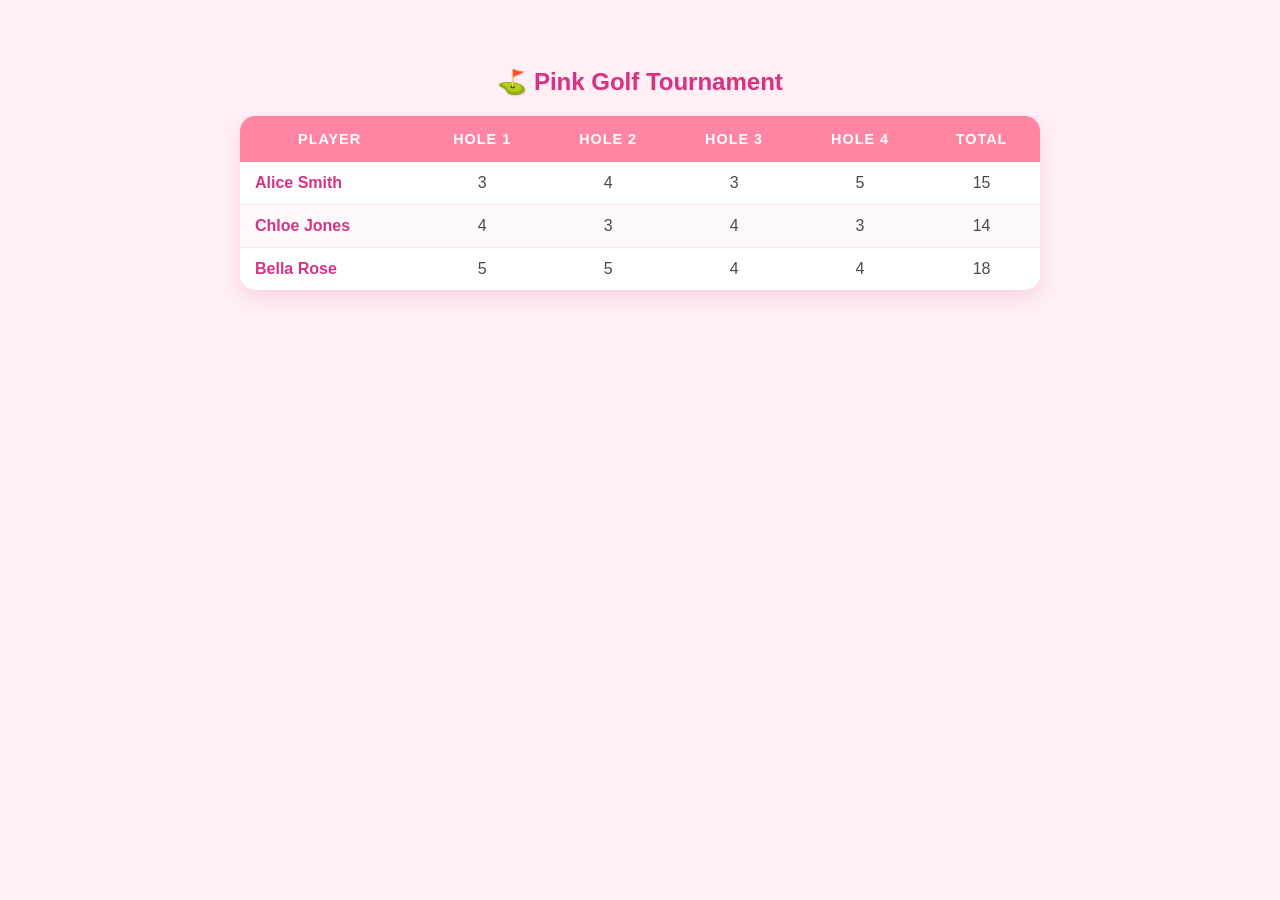
<file: index.html>
<!DOCTYPE html>
<html lang="en">
<head>
    <meta charset="UTF-8">
    <title>Golf Scorecard</title>
    <link rel="stylesheet" href="style.css">
</head>
<body>
    <h2>⛳ Pink Golf Tournament</h2>
    <table>
        <thead>
            <tr>
                <th>Player</th>
                <th>Hole 1</th>
                <th>Hole 2</th>
                <th>Hole 3</th>
                <th>Hole 4</th>
                <th>Total</th>
            </tr>
        </thead>
        <tbody>
            <tr>
                <td>Alice Smith</td>
                <td>3</td>
                <td>4</td>
                <td>3</td>
                <td>5</td>
                <td>15</td>
            </tr>
            <tr>
                <td>Chloe Jones</td>
                <td>4</td>
                <td>3</td>
                <td>4</td>
                <td>3</td>
                <td>14</td>
            </tr>
            <tr>
                <td>Bella Rose</td>
                <td>5</td>
                <td>5</td>
                <td>4</td>
                <td>4</td>
                <td>18</td>
            </tr>
        </tbody>
    </table>
</body>
</html>
</file>
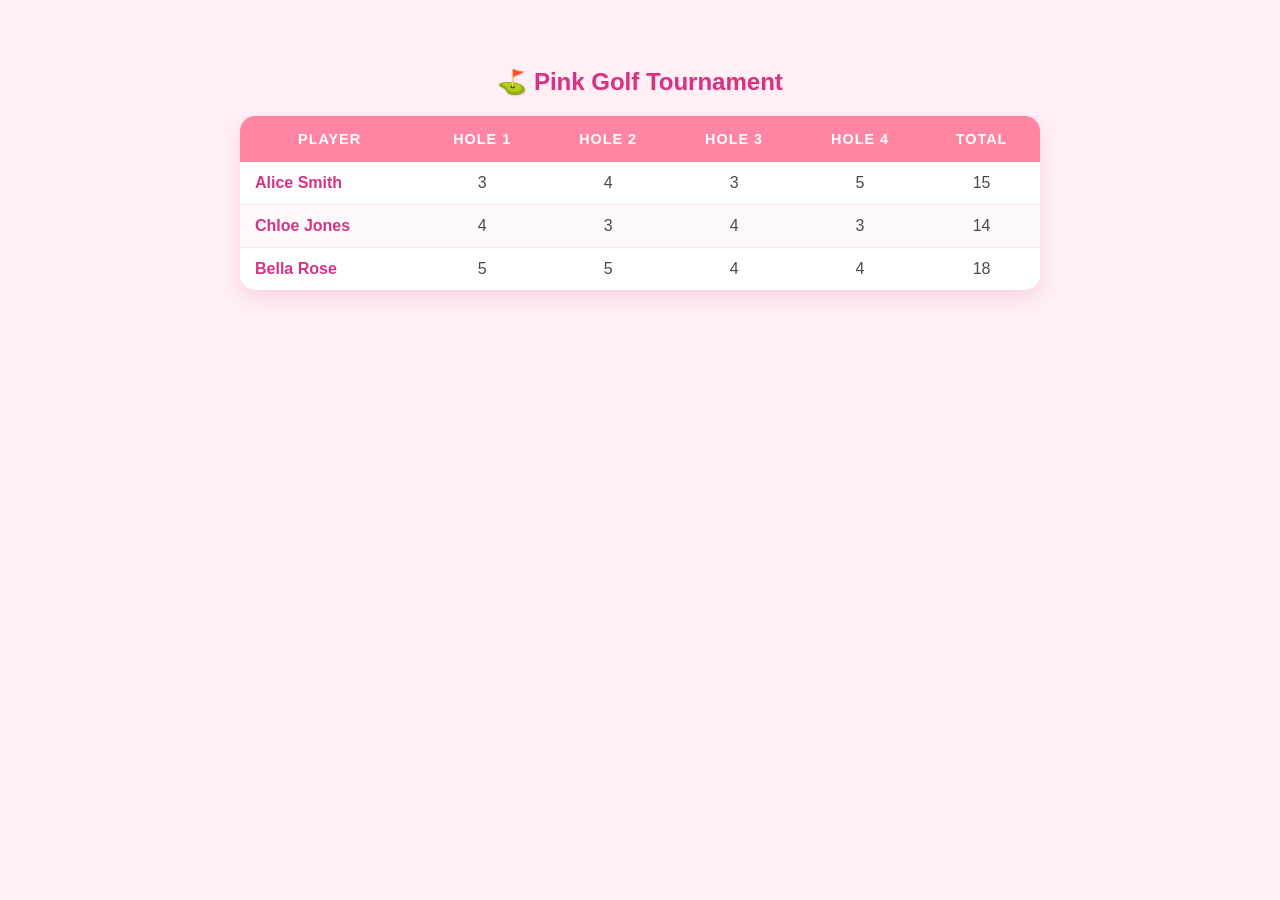
<file: 101index.html>
<!DOCTYPE html>
<html lang="en">
<head>
    <meta charset="UTF-8">
    <title>Golf Scorecard</title>
    <link rel="stylesheet" href="style.css">
</head>
<body>
    <h2>⛳ Pink Golf Tournament</h2>
    <table>
        <thead>
            <tr>
                <th>Player</th>
                <th>Hole 1</th>
                <th>Hole 2</th>
                <th>Hole 3</th>
                <th>Hole 4</th>
                <th>Total</th>
            </tr>
        </thead>
        <tbody>
            <tr>
                <td>Alice Smith</td>
                <td>3</td>
                <td>4</td>
                <td>3</td>
                <td>5</td>
                <td>15</td>
            </tr>
            <tr>
                <td>Chloe Jones</td>
                <td>4</td>
                <td>3</td>
                <td>4</td>
                <td>3</td>
                <td>14</td>
            </tr>
            <tr>
                <td>Bella Rose</td>
                <td>5</td>
                <td>5</td>
                <td>4</td>
                <td>4</td>
                <td>18</td>
            </tr>
        </tbody>
    </table>
</body>
</html>
</file>
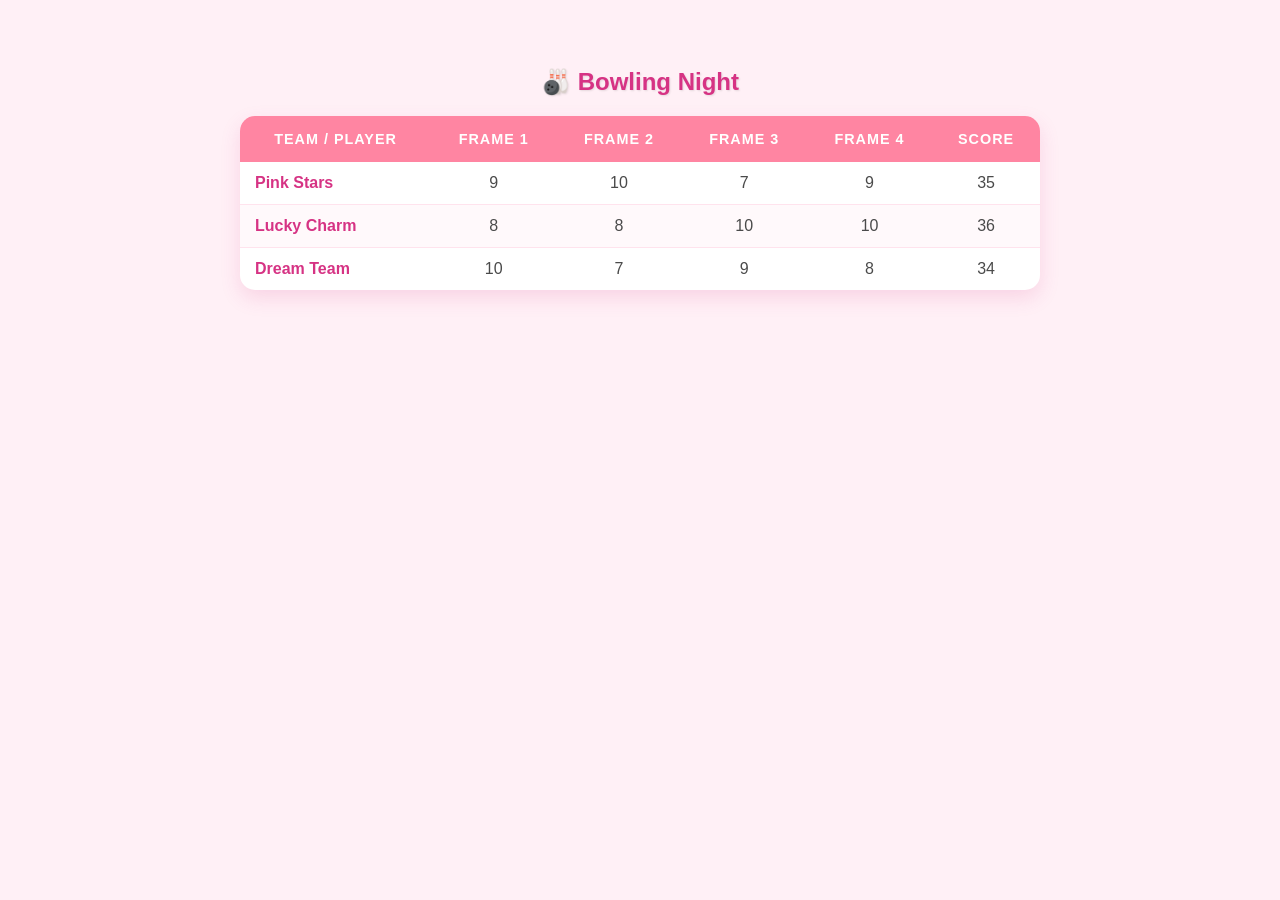
<file: 102index.html>
<!DOCTYPE html>
<html lang="en">
<head>
    <meta charset="UTF-8">
    <title>Bowling Scorecard</title>
    <link rel="stylesheet" href="style.css">
</head>
<body>
    <h2>🎳 Bowling Night</h2>
    <table>
        <thead>
            <tr>
                <th>Team / Player</th>
                <th>Frame 1</th>
                <th>Frame 2</th>
                <th>Frame 3</th>
                <th>Frame 4</th>
                <th>Score</th>
            </tr>
        </thead>
        <tbody>
            <tr>
                <td>Pink Stars</td>
                <td>9</td>
                <td>10</td>
                <td>7</td>
                <td>9</td>
                <td>35</td>
            </tr>
            <tr>
                <td>Lucky Charm</td>
                <td>8</td>
                <td>8</td>
                <td>10</td>
                <td>10</td>
                <td>36</td>
            </tr>
            <tr>
                <td>Dream Team</td>
                <td>10</td>
                <td>7</td>
                <td>9</td>
                <td>8</td>
                <td>34</td>
            </tr>
        </tbody>
    </table>
</body>
</html>
</file>
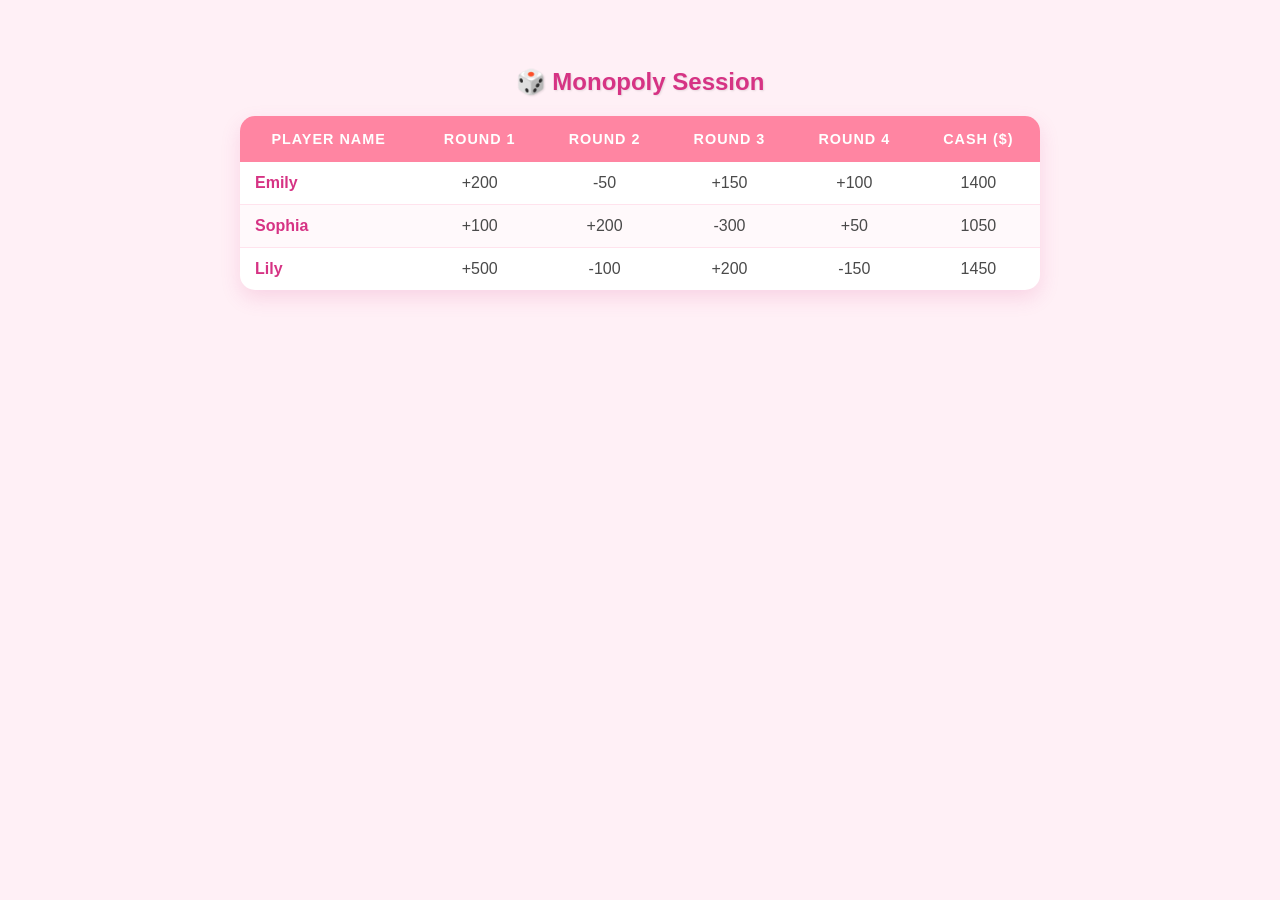
<file: 103index.html>
<!DOCTYPE html>
<html lang="en">
<head>
    <meta charset="UTF-8">
    <title>Board Game Scorecard</title>
    <link rel="stylesheet" href="style.css">
</head>
<body>
    <h2>🎲 Monopoly Session</h2>
    <table>
        <thead>
            <tr>
                <th>Player Name</th>
                <th>Round 1</th>
                <th>Round 2</th>
                <th>Round 3</th>
                <th>Round 4</th>
                <th>Cash ($)</th>
            </tr>
        </thead>
        <tbody>
            <tr>
                <td>Emily</td>
                <td>+200</td>
                <td>-50</td>
                <td>+150</td>
                <td>+100</td>
                <td>1400</td>
            </tr>
            <tr>
                <td>Sophia</td>
                <td>+100</td>
                <td>+200</td>
                <td>-300</td>
                <td>+50</td>
                <td>1050</td>
            </tr>
            <tr>
                <td>Lily</td>
                <td>+500</td>
                <td>-100</td>
                <td>+200</td>
                <td>-150</td>
                <td>1450</td>
            </tr>
        </tbody>
    </table>
</body>
</html>
</file>
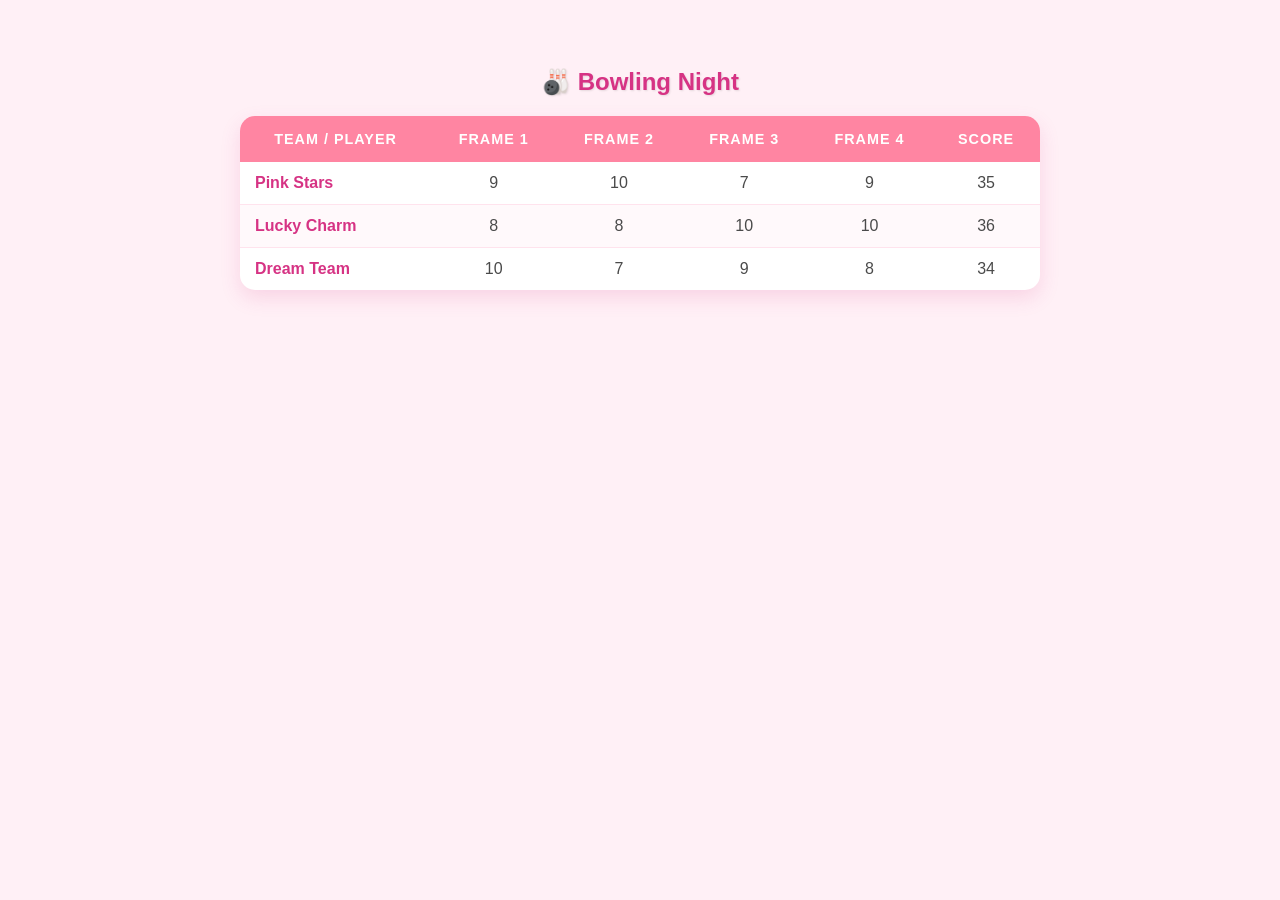
<file: index1.html>
<!DOCTYPE html>
<html lang="en">
<head>
    <meta charset="UTF-8">
    <title>Bowling Scorecard</title>
    <link rel="stylesheet" href="style.css">
</head>
<body>
    <h2>🎳 Bowling Night</h2>
    <table>
        <thead>
            <tr>
                <th>Team / Player</th>
                <th>Frame 1</th>
                <th>Frame 2</th>
                <th>Frame 3</th>
                <th>Frame 4</th>
                <th>Score</th>
            </tr>
        </thead>
        <tbody>
            <tr>
                <td>Pink Stars</td>
                <td>9</td>
                <td>10</td>
                <td>7</td>
                <td>9</td>
                <td>35</td>
            </tr>
            <tr>
                <td>Lucky Charm</td>
                <td>8</td>
                <td>8</td>
                <td>10</td>
                <td>10</td>
                <td>36</td>
            </tr>
            <tr>
                <td>Dream Team</td>
                <td>10</td>
                <td>7</td>
                <td>9</td>
                <td>8</td>
                <td>34</td>
            </tr>
        </tbody>
    </table>
</body>
</html>
</file>
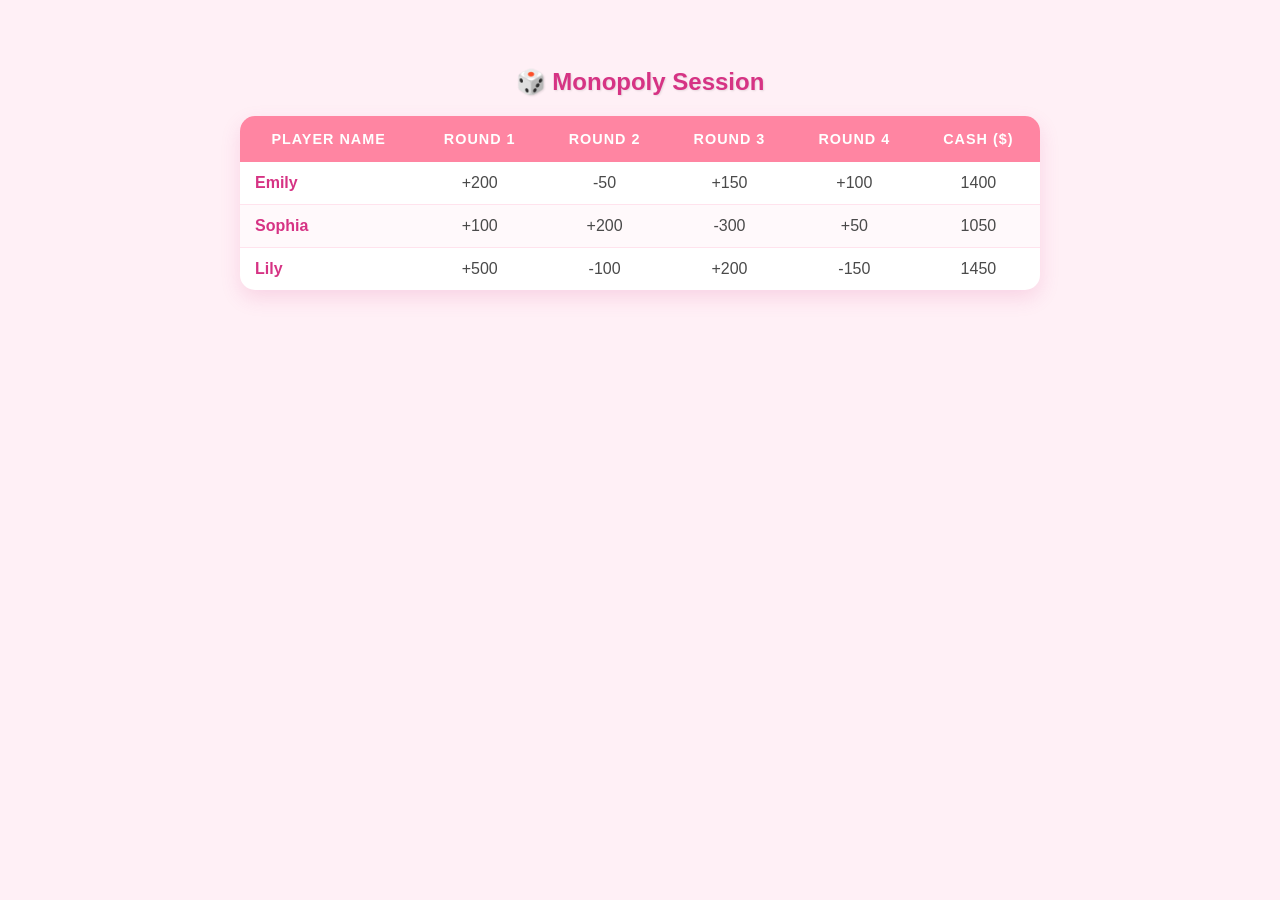
<file: index2.html>
<!DOCTYPE html>
<html lang="en">
<head>
    <meta charset="UTF-8">
    <title>Board Game Scorecard</title>
    <link rel="stylesheet" href="style.css">
</head>
<body>
    <h2>🎲 Monopoly Session</h2>
    <table>
        <thead>
            <tr>
                <th>Player Name</th>
                <th>Round 1</th>
                <th>Round 2</th>
                <th>Round 3</th>
                <th>Round 4</th>
                <th>Cash ($)</th>
            </tr>
        </thead>
        <tbody>
            <tr>
                <td>Emily</td>
                <td>+200</td>
                <td>-50</td>
                <td>+150</td>
                <td>+100</td>
                <td>1400</td>
            </tr>
            <tr>
                <td>Sophia</td>
                <td>+100</td>
                <td>+200</td>
                <td>-300</td>
                <td>+50</td>
                <td>1050</td>
            </tr>
            <tr>
                <td>Lily</td>
                <td>+500</td>
                <td>-100</td>
                <td>+200</td>
                <td>-150</td>
                <td>1450</td>
            </tr>
        </tbody>
    </table>
</body>
</html>
</file>
<file: style.css>
body {
    font-family: 'Segoe UI', Arial, sans-serif;
    background-color: #fff0f6; 
    color: #4a4a4a;
    display: flex;
    flex-direction: column;
    align-items: center;
    padding: 40px;
}

h2 {
    color: #d63384; /* Deep pink color */
    text-shadow: 1px 1px 2px rgba(0,0,0,0.1);
}

/* Table design */
table {
    width: 90%;
    max-width: 800px;
    border-collapse: separate;
    border-spacing: 0;
    background: white;
    border-radius: 15px;
    overflow: hidden;
    box-shadow: 0 8px 20px rgba(214, 51, 132, 0.15);
    margin-bottom: 30px;
}

th {
    background-color: #ff85a2; 
    color: white;
    padding: 15px;
    text-transform: uppercase;
    letter-spacing: 1px;
    font-size: 0.9rem;
}

td {
    padding: 12px 15px;
    text-align: center;
    border-bottom: 1px solid #ffe3ed;
}


tr:nth-child(even) {
    background-color: #fff9fb;
}


td:first-child {
    font-weight: bold;
    color: #d63384;
    text-align: left;
}


tr:hover {
    background-color: #ffdeeb;
    transition: background 0.3s ease;
    cursor: pointer;
}


tr:last-child td {
    border-bottom: none;
}
</file>
